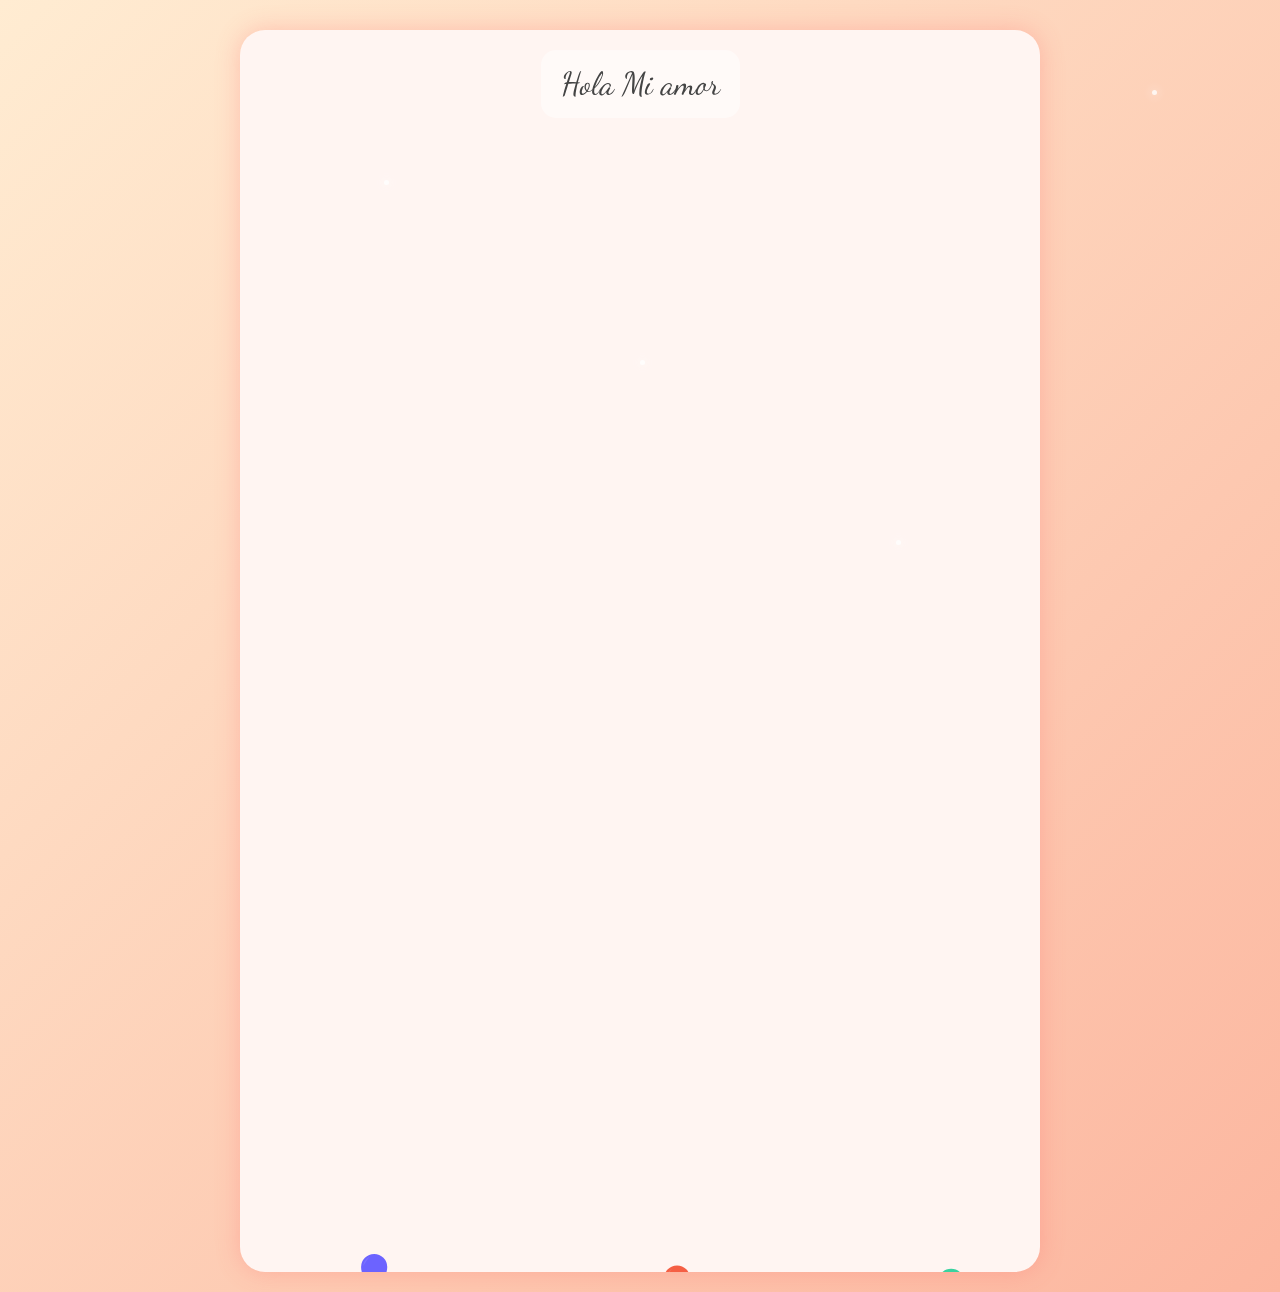
<file: pagina_mensaje/mensaje.html>
<!DOCTYPE html>
<html lang="es">
<head>
  <meta charset="UTF-8" />
  <meta name="viewport" content="width=device-width, initial-scale=1" />
  <title>Mensaje especial ❤️</title>
  <link href="https://fonts.googleapis.com/css2?family=Dancing+Script:wght@400;700&family=Montserrat:wght@700&display=swap" rel="stylesheet" />
  <style>
    * { box-sizing: border-box; margin: 0; padding: 0; }

    body {
      font-family: 'Dancing Script', cursive;
      background: linear-gradient(135deg, #ffecd2, #fcb69f);
      color: #444;
      overflow-x: hidden;
      min-height: 100vh;
      display: flex;
      justify-content: center;
      align-items: flex-start;
      padding: 20px;
    }

    .container {
      position: relative;
      background-color: #fff5f2;
      padding: 20px 30px;
      border-radius: 25px;
      box-shadow: 0 0 25px rgba(255,102,102,0.3);
      max-width: 800px;
      width: 100%;
      overflow: hidden;
      margin-top: 10px;
    }

    .messages {
      display: flex;
      flex-direction: column;
      gap: 12px;
      align-items: center;
    }

    .message {
      font-size: 2rem;
      line-height: 1.5;
      opacity: 0;
      transform: translateY(20px);
      background: rgba(255,255,255,0.5);
      padding: 10px 20px;
      border-radius: 15px;
      margin: 0;
      overflow: hidden;
    }

    .message.final {
      font-family: 'Montserrat', sans-serif;
      font-size: 3rem;
      color: transparent;
      background: linear-gradient(90deg, #ff1e56,#ff414d,#ff1e1e,#e60000);
      background-clip: text; -webkit-background-clip: text;
      text-shadow: 0 0 15px rgba(255,30,86,0.9), 0 0 30px rgba(255,30,86,0.7), 0 0 45px rgba(230,0,0,0.6);
      border: 3px solid transparent;
      border-image: linear-gradient(90deg, #ff1e56,#ff414d,#ff1e1e,#e60000) 1;
      border-radius: 15px;
      box-shadow: 0 0 20px rgba(255,30,86,0.8);
      background-color: black;
      padding: 10px 20px;
      animation: gradient-shift 4s ease-in-out infinite, glow 2s infinite;
      margin-bottom: 0;
    }
    .message.final:hover { transform: scale(1.05); }

    @keyframes gradient-shift {
      0%{background-position:0% 50%}50%{background-position:100% 50%}100%{background-position:0% 50%;}
    }
    @keyframes glow {
      0%,100%{text-shadow:0 0 15px rgba(255,30,86,0.9),0 0 30px rgba(255,30,86,0.7),0 0 45px rgba(230,0,0,0.6);}
      50%{text-shadow:0 0 30px rgba(255,30,86,1),0 0 45px rgba(255,30,86,0.9),0 0 60px rgba(230,0,0,0.8);}
    }

    .birthday-image {
      position: static;
      display: block;
      margin: 10px auto 0 auto;
      width: 180px;
      max-width: 40%;
      height: auto;
      border-radius: 20px;
      object-fit: cover;
      box-shadow: 0 10px 25px rgba(255,0,0,0.3);
      opacity: 0;
      z-index: 2;
      transition: opacity 1s ease;
    }

    .message-with-smiley { display: inline-flex; align-items: center; }
    .smiley { margin-left: 10px; font-size: 2.5rem; animation: smiley-rotate 2s linear infinite; }
    @keyframes smiley-rotate { 0%{transform:rotate(0)}50%{transform:rotate(90deg)}100%{transform:rotate(180deg)} }

    .baloons img {
      position: absolute;
      width: 100px;
      max-width: 25vw;
      animation: float 6s ease-in-out infinite;
      z-index: 0;
    }
    .baloons img:nth-child(1){left:10%;animation-delay:0s}
    .baloons img:nth-child(2){left:50%;animation-delay:2s}
    .baloons img:nth-child(3){left:80%;animation-delay:4s}
    @keyframes float{0%,100%{transform:translateY(0)}50%{transform:translateY(-50px)}}

    .stars {
      position: absolute;
      width: 5px; height: 5px;
      background:#fff; border-radius:50%;
      opacity:0.8; box-shadow:0 0 10px #fff;
      animation:twinkle 2s infinite ease-in-out; z-index:0;
    }
    @keyframes twinkle{0%,100%{opacity:0.8}50%{opacity:0.4}}

    .confetti {
      position:absolute;
      width:10px;height:10px;
      background:#f91d42;border-radius:50%;
      opacity:0.8;animation:fall 4s linear infinite;z-index:0;
    }
    @keyframes fall{0%{transform:translateY(-100vh) translateX(0)}100%{transform:translateY(100vh) translateX(200px)}}

    @media only screen and (max-width:600px) {
      .message{font-size:1.5rem}
      .message.final{font-size:2rem}
      .birthday-image{width:140px}
      .smiley{font-size:2rem}
    }
  </style>
</head>
<body>
  <div class="container">
    <div class="messages">
      <p class="message">Hola Mi amor</p>
      <p class="message">No sabía exactamente qué hacer para tu cumpleaños ya que no te dejas ver</p>
      <p class="message">De programador al amor de mi vida, quería hacer algo especial para ti.</p>
      <p class="message">¡Así que decidí crear esta página como un pequeño detalle!</p>
      <p class="message">Espero que te guste mucho y que sigas siendo la vela que ilumina mi vida.</p>
      <p class="message message-with-smiley">Siempre apunta a lo más alto, que estoy seguro que lo lograrás <span class="smiley">:)</span></p>
      <p class="message final">¡FELIZ CUMPLEAÑOS! ❤️</p>
      <img src="img/gigachad.jpg" alt="Isaac" class="birthday-image" loading="eager" />
    </div>

    <div class="baloons">
      <img src="img/ballon2.svg" alt="" />
      <img src="img/ballon1.svg" alt="" />
      <img src="img/ballon3.svg" alt="" />
    </div>
  </div>

  <div class="confetti-container">
    <div class="confetti" style="top:-20px;left:20%;animation-delay:0s"></div>
    <div class="confetti" style="top:-30px;left:40%;animation-delay:0.5s"></div>
    <div class="confetti" style="top:-40px;left:60%;animation-delay:1s"></div>
    <div class="confetti" style="top:-50px;left:80%;animation-delay:1.5s"></div>
  </div>

  <div class="stars" style="top:20%;left:30%;animation-delay:0s"></div>
  <div class="stars" style="top:40%;left:50%;animation-delay:1s"></div>
  <div class="stars" style="top:60%;left:70%;animation-delay:0.5s"></div>
  <div class="stars" style="top:10%;left:90%;animation-delay:1.5s"></div>

  <script src="https://cdnjs.cloudflare.com/ajax/libs/gsap/3.12.2/gsap.min.js"></script>
  <script>
    document.addEventListener("DOMContentLoaded", () => {
      const messages = document.querySelectorAll('.message');
      const image = document.querySelector('.birthday-image');
      const container = document.querySelector('.container');
      const tl = gsap.timeline();

      messages.forEach((msg, i) => {
        tl.to(msg, { opacity: 1, y: 0, height: "auto", padding: "10px 20px", margin: 0, duration: 0.8, ease: "power2.out" });
        if (i < messages.length - 1) {
          tl.to(msg, {
            opacity: 0,
            y: -20,
            height: 0,
            padding: 0,
            margin: 0,
            duration: 0.8,
            delay: 0.8,
            ease: "power2.in",
            onComplete: () => {
              msg.style.display = "none";
            }
          });
        }
      });

      tl.to(image, {
        opacity: 1,
        duration: 1,
        onComplete: () => addConfetti(container)
      });
    });

    function addConfetti(container) {
      for (let i = 0; i < 50; i++) {
        const c = document.createElement('div');
        c.className = 'confetti';
        c.style.left = Math.random() * 100 + '%';
        c.style.animationDelay = Math.random() * 2 + 's';
        container.append(c);
        setTimeout(() => c.remove(), 4000);
      }
    }
  </script>
</body>
</html>
</file>
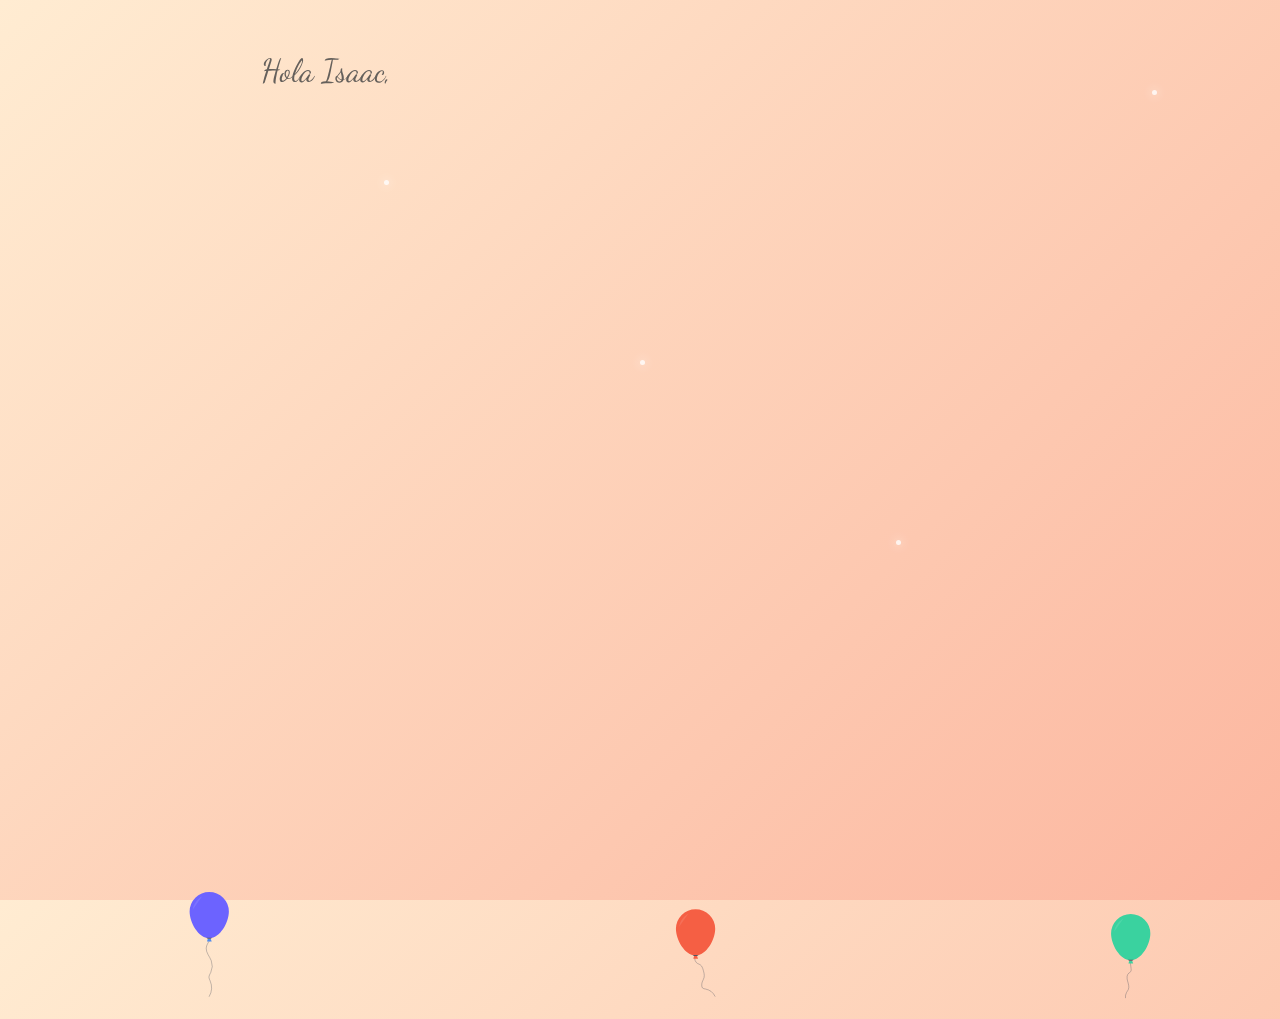
<file: Birthday_Page/pagina_mensaje/mensaje.html>
<!DOCTYPE html>
<html lang="en">

<head>
  <meta charset="UTF-8">
  <meta name="viewport" content="width=device-width, initial-scale=1.0">
  <meta http-equiv="X-UA-Compatible" content="ie=edge">
  <title>Mensaje especial ❤️</title>
  <link href="https://fonts.googleapis.com/css2?family=Dancing+Script:wght@400;700&family=Montserrat:wght@700&display=swap" rel="stylesheet">
  <style>
    body {
      margin: 0;
      font-family: 'Dancing Script', cursive;
      background: linear-gradient(135deg, #ffecd2, #fcb69f);
      color: #444;
      overflow: hidden;
      display: flex;
      justify-content: center;
      align-items: center;
      height: 100vh;
    }

    .container {
      text-align: center;
      position: relative;
    }

    .messages {
      display: flex;
      justify-content: center;
      gap: 20px;
      align-items: center;
      flex-wrap: wrap;
    }

    .message {
      font-size: 2rem;
      line-height: 1.5;
      opacity: 0;
      transform: translateY(20px);
    }

      .message.final {
      position: absolute;
      top: 50%;
      left: -25%;
      height: auto;
      font-family: 'Montserrat', sans-serif;
      font-size: 3rem;
      text-align: center;
      color: transparent;
      background: linear-gradient(90deg, #ff1e56, #ff414d, #ff1e1e, #e60000);
      background-clip: text;
      -webkit-background-clip: text;
      text-shadow: 0 0 15px rgba(255, 30, 86, 0.9), 
                  0 0 30px rgba(255, 30, 86, 0.7), 
                  0 0 45px rgba(230, 0, 0, 0.6);
      animation: gradient-shift 4s ease-in-out infinite, glow 2s infinite;
      position: relative;
      padding: 10px 20px;
      border: 3px solid transparent;
      border-image: linear-gradient(90deg, #ff1e56, #ff414d, #ff1e1e, #e60000);
      border-image-slice: 1;
      border-radius: 15px;
      box-shadow: 0 0 20px rgba(255, 30, 86, 0.8);
      transition: transform 0.3s, box-shadow 0.3s;
      background-color: black;
    }

  .message.final:hover {
    transform: scale(1.1);
    box-shadow: 0 0 30px rgba(255, 30, 86, 0.9), 
                0 0 45px rgba(255, 30, 86, 0.8), 
                0 0 60px rgba(230, 0, 0, 0.7);
  }

  @keyframes gradient-shift {
    0% {
      background-position: 0% 50%;
    }
    50% {
      background-position: 100% 50%;
    }
    100% {
      background-position: 0% 50%;
    }
  }

  @keyframes glow {
    0%, 100% {
      text-shadow: 0 0 15px rgba(255, 30, 86, 0.9), 
                  0 0 30px rgba(255, 30, 86, 0.7), 
                  0 0 45px rgba(230, 0, 0, 0.6);
    }
    50% {
      text-shadow: 0 0 30px rgba(255, 30, 86, 1), 
                  0 0 45px rgba(255, 30, 86, 0.9), 
                  0 0 60px rgba(230, 0, 0, 0.8);
    }
  }


    .birthday-image {
      position: absolute;
      top: 10%;
      left: 40%;
      width: 300px;
      height: auto;
      border-radius: 50%;
      box-shadow: 0px 10px 25px rgba(255, 0, 0, 0.3);
      opacity: 0;
      z-index: 2;
    }

    .message-with-smiley {
      display: inline-flex;
      align-items: center;
    }

    .smiley {
      margin-left: 10px;
      font-size: 3rem;
      transform: rotate(0deg);
      animation: smiley-rotate 2s linear infinite;
      opacity: 1;
    }

    @keyframes smiley-rotate {
      0% {
        transform: rotate(0deg);
      }
      50% {
        transform: rotate(90deg);
      }
      100% {
        transform: rotate(180deg);
      }
    }

    .baloons img {
      position: absolute;
      width: 150px;
      animation: float 6s ease-in-out infinite;
    }

    .baloons img:nth-child(1) {
      left: 10%;
      animation-delay: 0s;
    }

    .baloons img:nth-child(2) {
      left: 50%;
      animation-delay: 2s;
    }

    .baloons img:nth-child(3) {
      left: 80%;
      animation-delay: 4s;
    }

    @keyframes float {
      0% {
        transform: translateY(0);
      }
      50% {
        transform: translateY(-50px);
      }
      100% {
        transform: translateY(0);
      }
    }


    .stars {
      position: absolute;
      width: 5px;
      height: 5px;
      background: #fff;
      border-radius: 50%;
      opacity: 0.8;
      box-shadow: 0 0 10px #fff;
      animation: twinkle 2s infinite ease-in-out;
    }

    @keyframes twinkle {
      0%, 100% {
        opacity: 0.8;
      }
      50% {
        opacity: 0.4;
      }
    }

    .confetti {
      position: absolute;
      width: 10px;
      height: 10px;
      background: #f91d42;
      opacity: 0.8;
      border-radius: 50%;
      animation: fall 4s linear infinite;
    }

    @keyframes fall {
      0% {
        transform: translateY(-100vh) translateX(0);
      }
      100% {
        transform: translateY(100vh) translateX(200px);
      }
    }

     /* Estilos para pantallas de dispositivos móviles */
  @media only screen and (max-width: 500px) {
    .message {
      font-size: 1.5rem;
    }

    .message.final {
      top: 5%;
      left: 1%;
      font-size: 2rem;
    }

    .birthday-image {
      width: 300px;
      top: 1%;
      left: 20%;
    }

    .baloons img {
      width: 100px;
    }

    .container {
      gap: 10px;
    }
  }
  </style>
</head>

<body>
  <div class="container">
    <div class="messages">
      <p class="message">Hola Isaac,</p>
      <p class="message">No sabía exactamente qué hacer para tu cumpleaños...</p>
      <p class="message">De programador a programador, quería hacer algo especial para ti.</p>
      <p class="message">¡Así que decidí crear esta página como un pequeño detalle!</p>
      <p class="message">Espero que te guste mucho y que sigas siendo la vela que ilumina a un mejor futuro.</p>
      <p class="message message-with-smiley">Siempre apunta a lo más alto, que estoy seguro que lo lograrás 
        <span class="smiley">:)</span>
      </p>      
      <p class="message final">¡FELIZ CUMPLEAÑOS! ❤️</p>
    </div>

    <img src="img/gigachad.jpg" alt="Isaac" class="birthday-image">

    <div class="baloons">
      <img src="img/ballon2.svg" alt="">
      <img src="img/ballon1.svg" alt="">
      <img src="img/ballon3.svg" alt="">
    </div>
  </div>


  <div class="confetti-container">
    <div class="confetti" style="top: -20px; left: 20%; animation-delay: 0s;"></div>
    <div class="confetti" style="top: -30px; left: 40%; animation-delay: 0.5s;"></div>
    <div class="confetti" style="top: -40px; left: 60%; animation-delay: 1s;"></div>
    <div class="confetti" style="top: -50px; left: 80%; animation-delay: 1.5s;"></div>
  </div>

  <div class="stars" style="top: 20%; left: 30%; animation-delay: 0s;"></div>
  <div class="stars" style="top: 40%; left: 50%; animation-delay: 1s;"></div>
  <div class="stars" style="top: 60%; left: 70%; animation-delay: 0.5s;"></div>
  <div class="stars" style="top: 10%; left: 90%; animation-delay: 1.5s;"></div>
</div>


  <script src="https://cdnjs.cloudflare.com/ajax/libs/gsap/3.12.2/gsap.min.js"></script>
  <script>
    document.addEventListener("DOMContentLoaded", () => {
      const messages = document.querySelectorAll('.message');
      const image = document.querySelector('.birthday-image');
      const container = document.querySelector('.container');

      const timeline = gsap.timeline();

      // Animar los mensajes
      messages.forEach((message, index) => {
        timeline.to(message, {
          opacity: 1,
          y: 0,
          duration: 1.7,
          ease: "power2.out"
        });

        if (index < messages.length - 1) {
          timeline.to(message, {
            opacity: 0,
            y: -20,
            duration: 1.1,
            delay: 0.75,
            ease: "power2.in"
          });
        }
      });

      // Mostrar imagen final y añadir confeti
      timeline.to(image, {
        opacity: 1,
        duration: 1.5,
        onComplete: () => addConfetti(container)
      });
    });

    // Función para añadir confeti
    function addConfetti(container) {
      for (let i = 0; i < 50; i++) {
        const confetti = document.createElement('div');
        confetti.classList.add('confetti');
        confetti.style.left = Math.random() * 100 + '%';
        confetti.style.animationDelay = Math.random() * 2 + 's';
        container.appendChild(confetti);

        setTimeout(() => confetti.remove(), 4000); // Eliminar después de 4 segundos
      }
    }
  </script>
</body>

</html>
</file>
